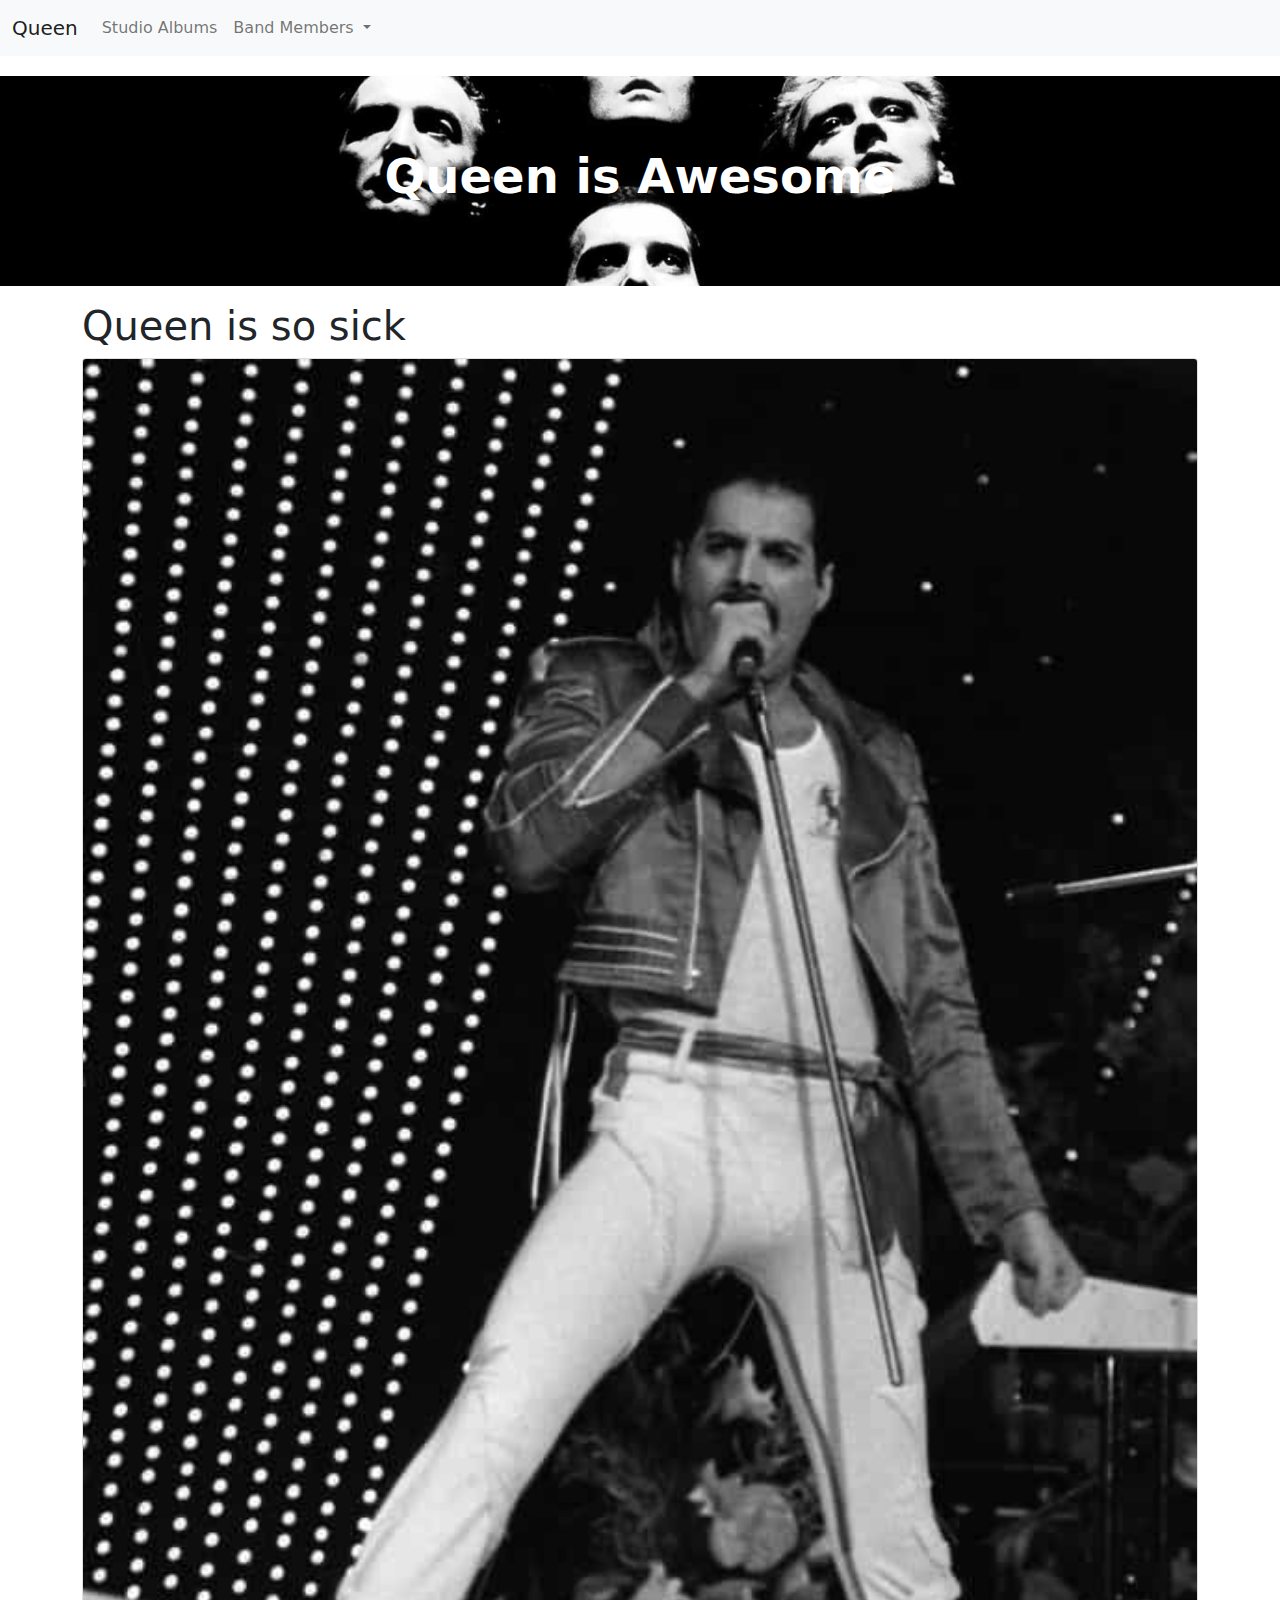
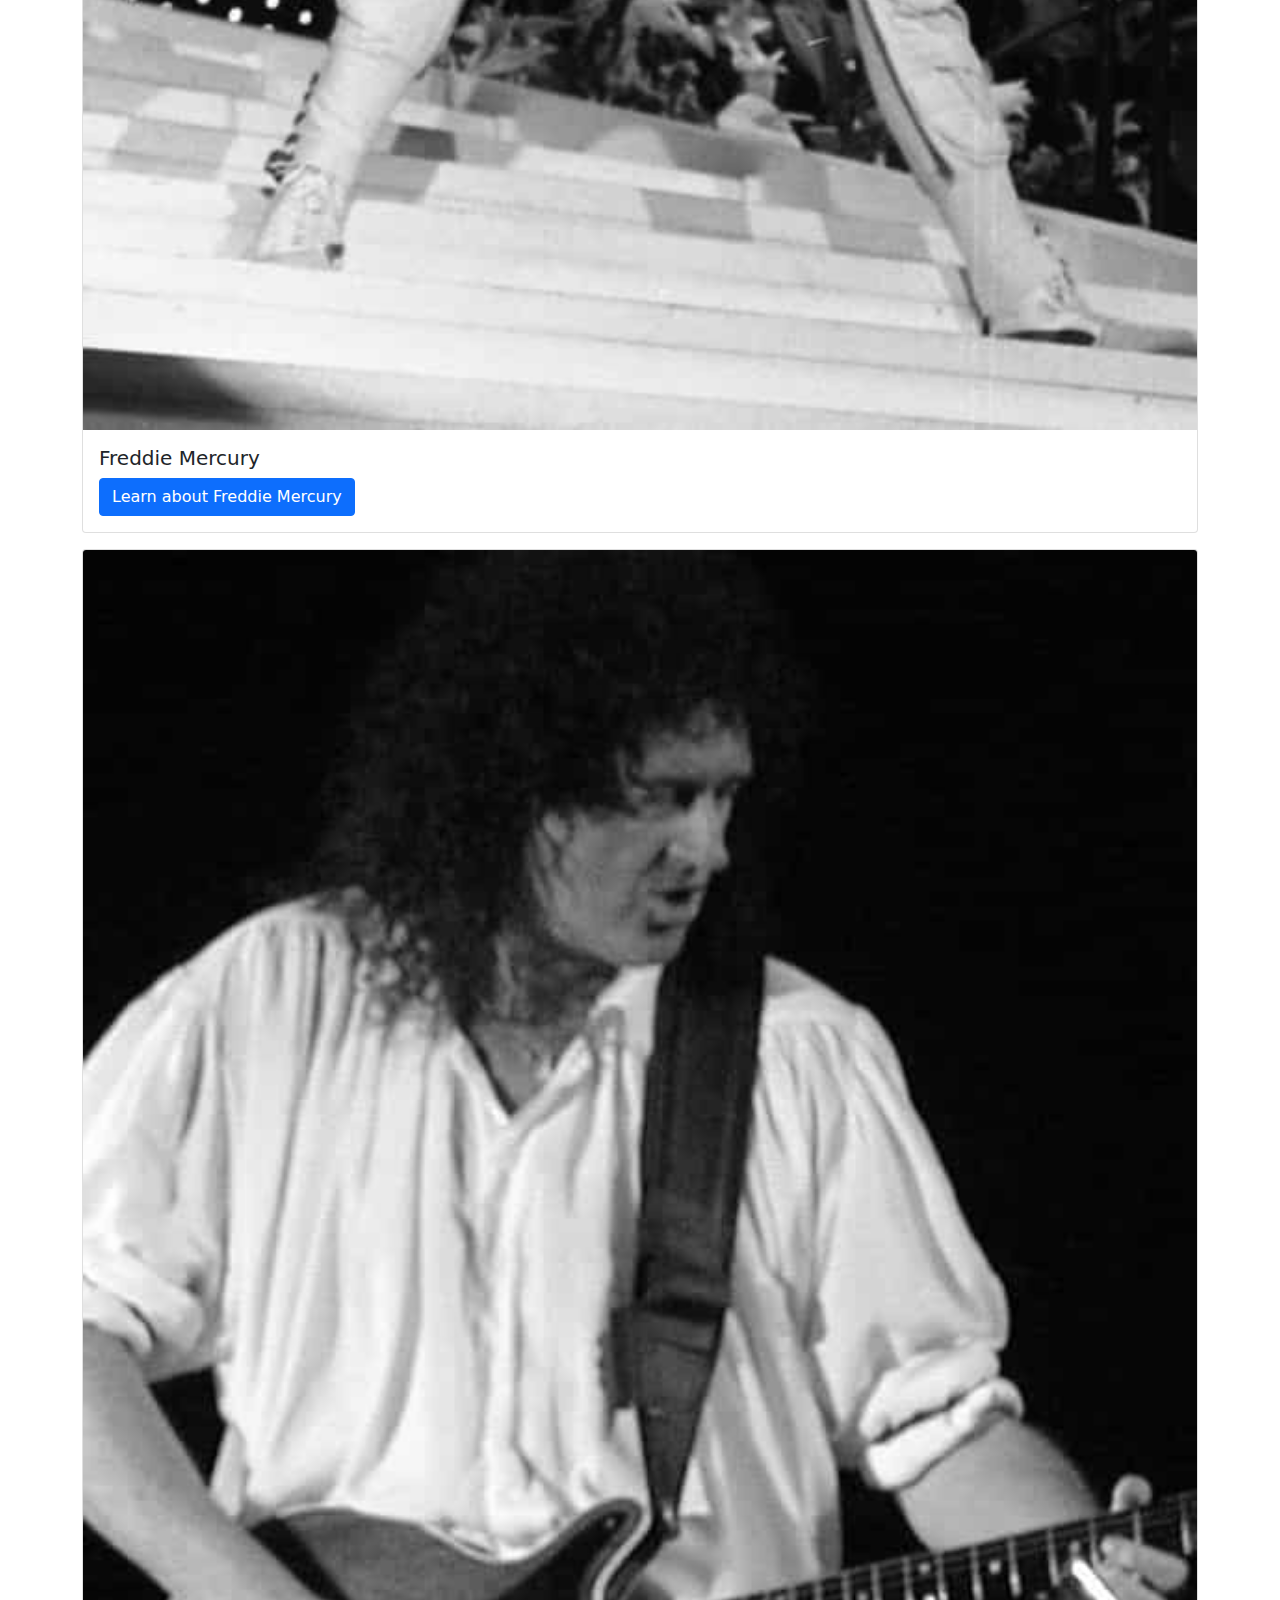
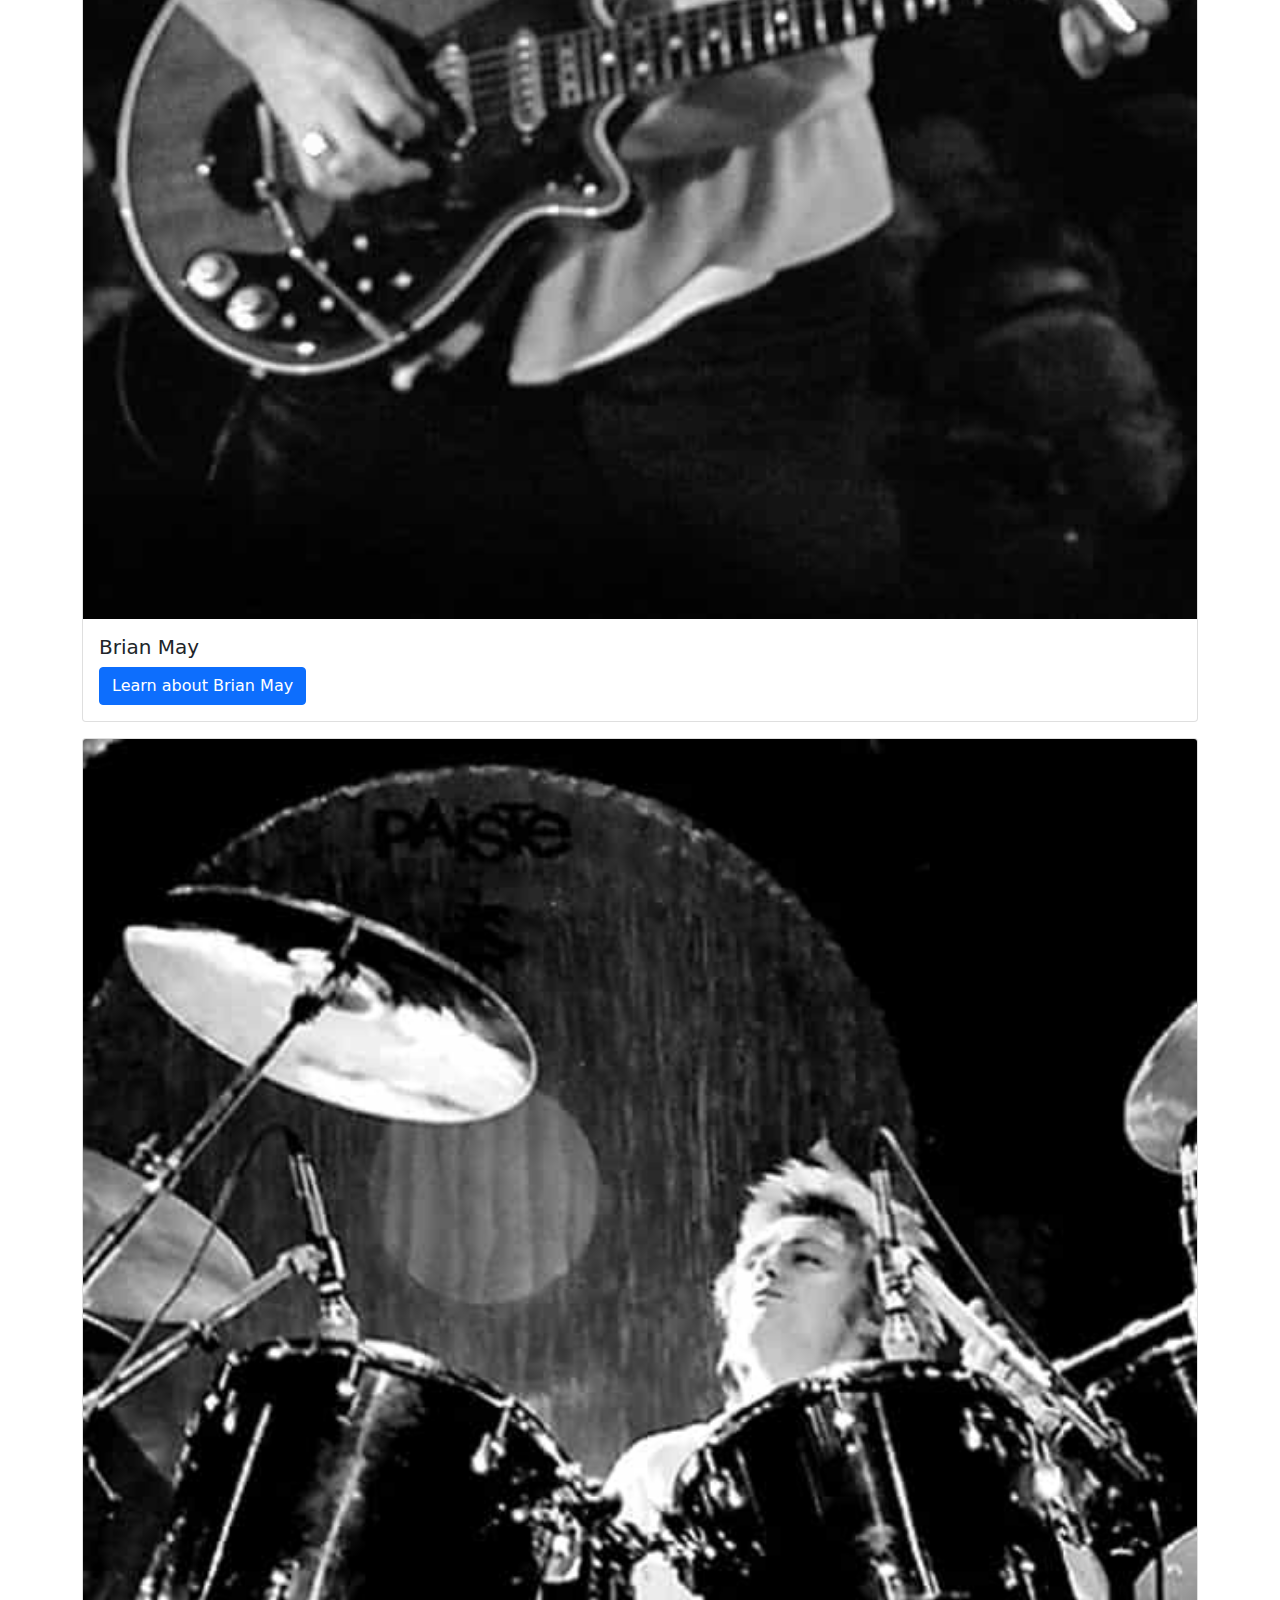
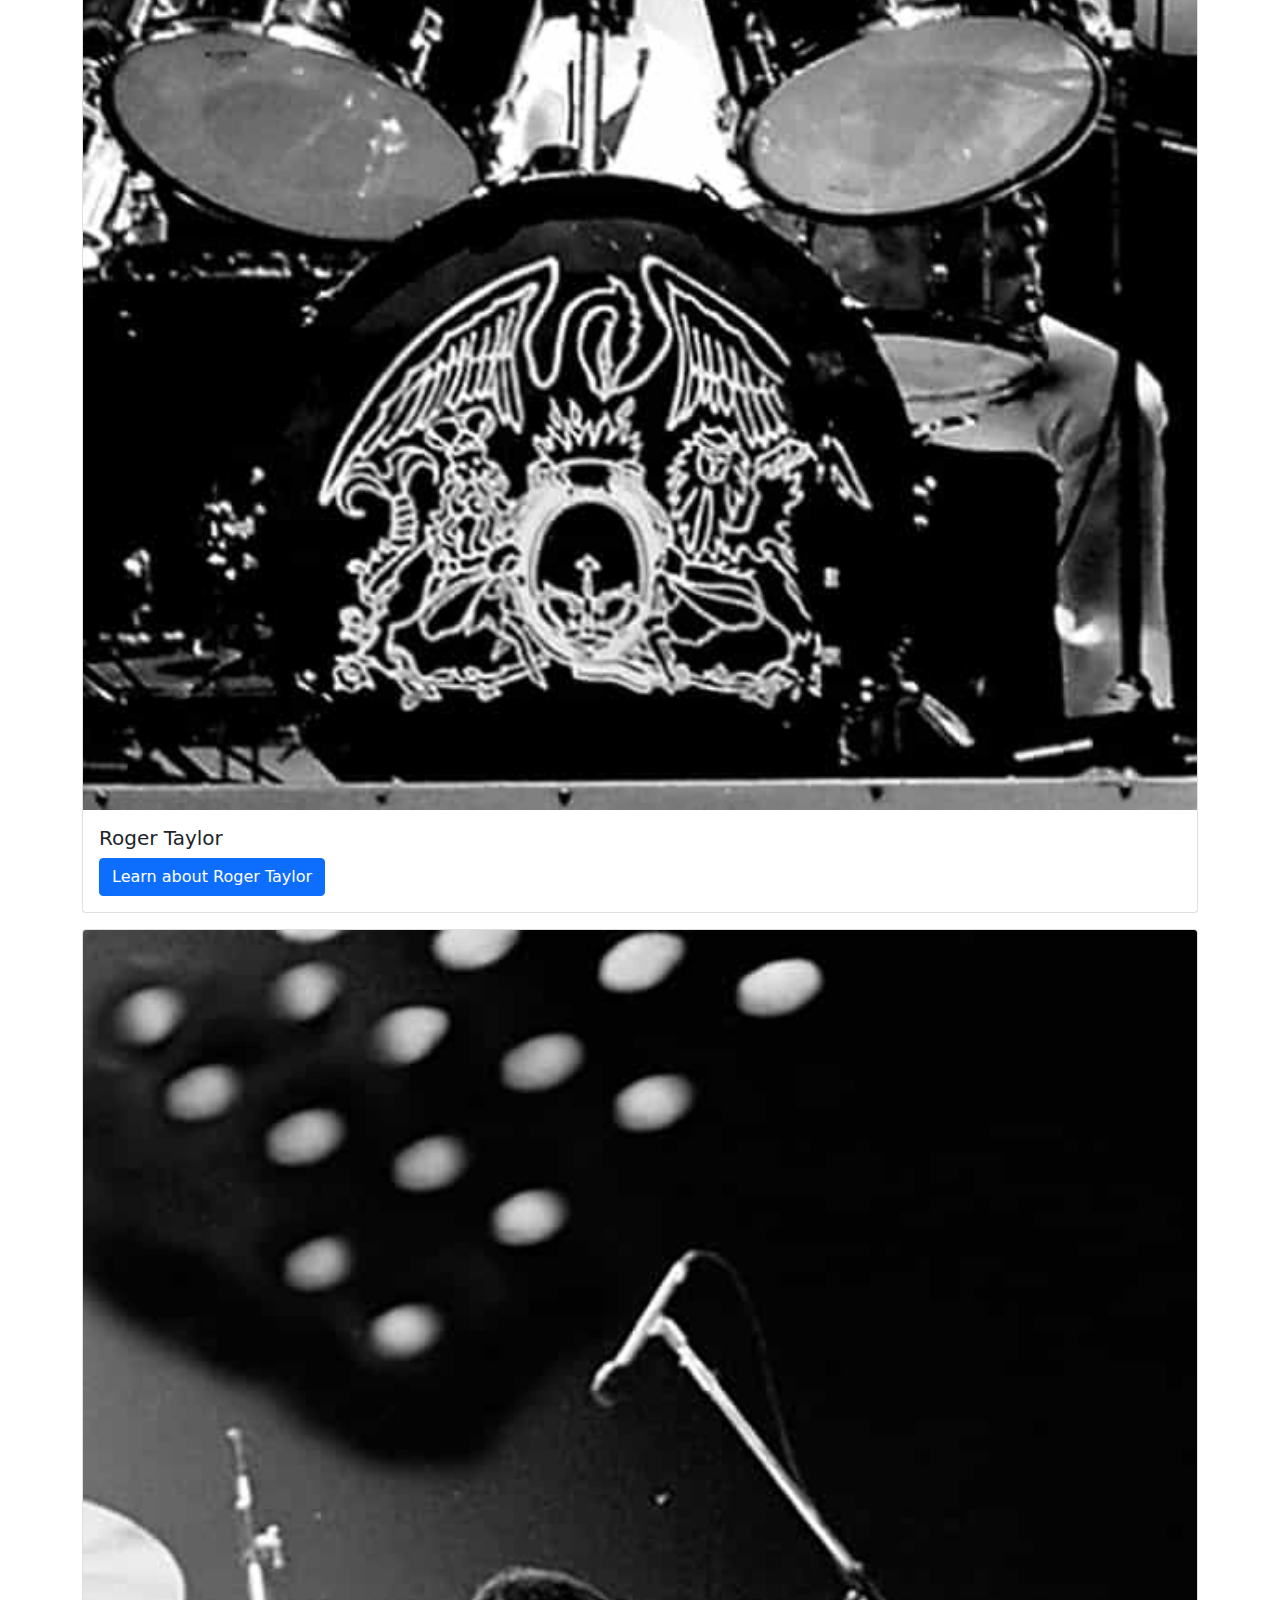
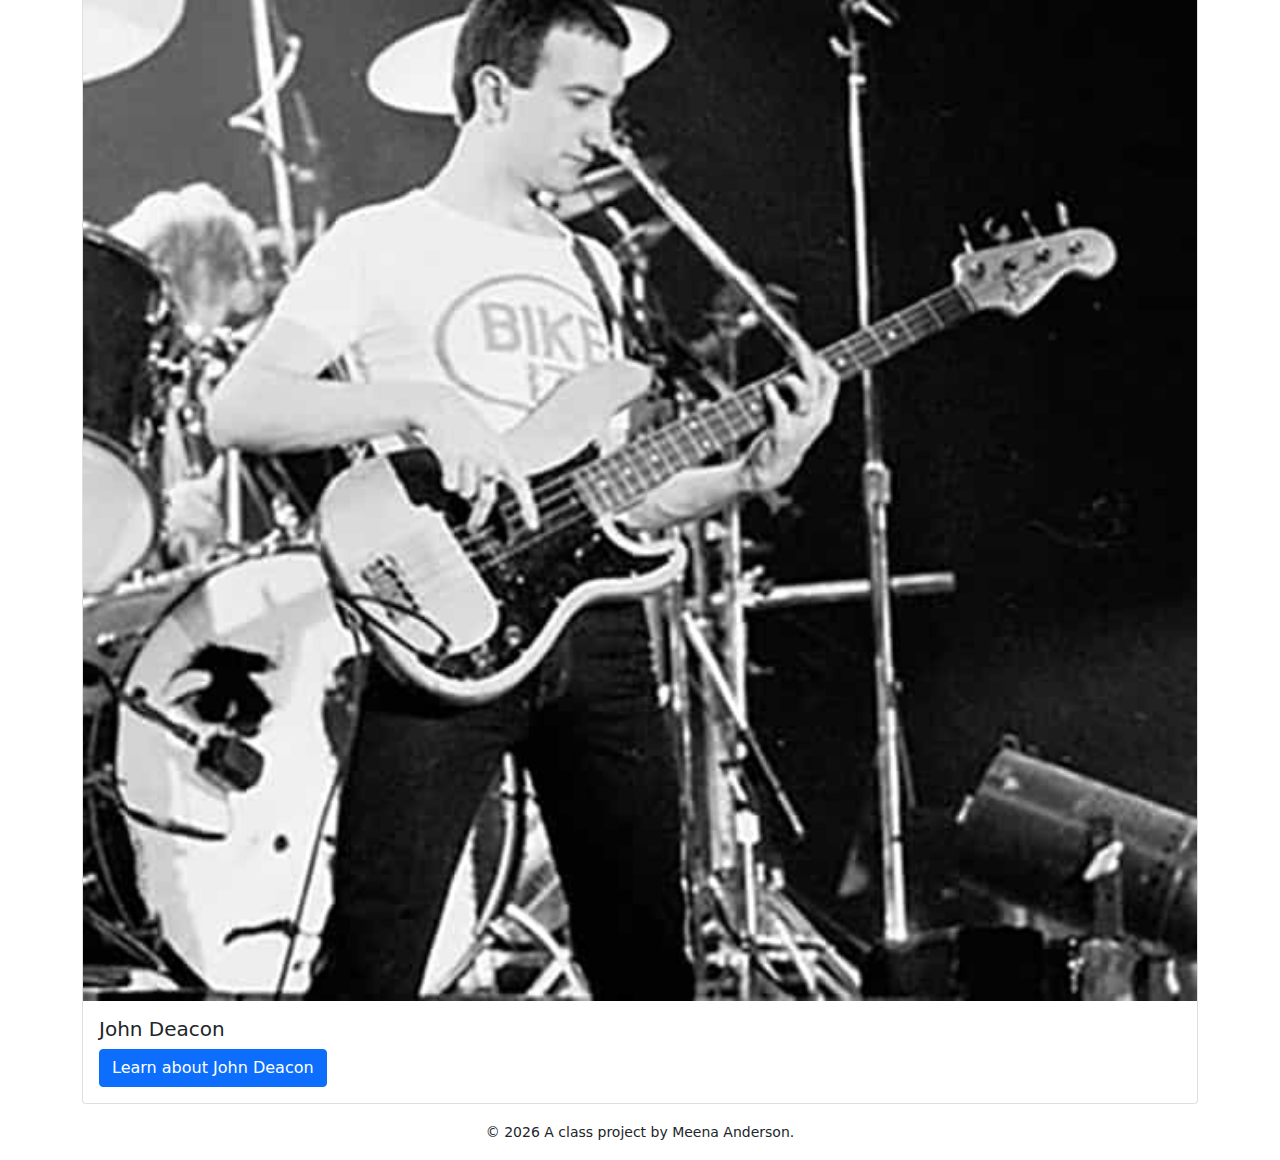
<file: docs/index.html>
<!doctype html>
<html lang="en">
  <!-- A Intro to Coding for Journalists class project -->
  <head>
    <title>Home</title>
    <meta name="description" content="Default description">
    <meta charset="utf-8">
    <meta http-equiv="X-UA-Compatible" content="IE=edge"/>
    <meta name="viewport" content="width=device-width, initial-scale=1, maximum-scale=1">
    <link rel="stylesheet" href="css/main.css">
  </head>
  <body>
    <nav class="navbar navbar-expand-lg navbar-light bg-light">
  <div class="container-fluid">
    <a class="navbar-brand" href="index.html">Queen</a>
    <button class="navbar-toggler" type="button" data-bs-toggle="collapse" data-bs-target="#navbarNavDropdown" aria-controls="navbarNavDropdown" aria-expanded="false" aria-label="Toggle navigation">
      <span class="navbar-toggler-icon"></span>
    </button>
    <div class="collapse navbar-collapse" id="navbarNavDropdown">
      <ul class="navbar-nav">
        <li class="nav-item">
          <a class="nav-link" aria-current="page" href="albums.html">Studio Albums</a>
        </li>
        <li class="nav-item dropdown">
          <a class="nav-link dropdown-toggle" href="#" id="navbarDropdownMenuLink" role="button" data-bs-toggle="dropdown" aria-expanded="false">
            Band Members
          </a>
          <ul class="dropdown-menu" aria-labelledby="navbarDropdownMenuLink">
            
            <li><a class="dropdown-item" href="queen-members/freddie-mercury.html">Freddie Mercury</a></li>
            
            <li><a class="dropdown-item" href="queen-members/brian-may.html">Brian May</a></li>
            
            <li><a class="dropdown-item" href="queen-members/roger-taylor.html">Roger Taylor</a></li>
            
            <li><a class="dropdown-item" href="queen-members/john-deacon.html">John Deacon</a></li>
            
          </ul>
        </li>
      </ul>
    </div>
  </div>
</nav>

    <div id="jumbo" class="p-4 mb-3 bg-light">
  <div class="container-fluid py-5 text-center">
    <h1 class="display-5 fw-bold">Queen is Awesome</h1>
  </div>
</div>

    
<div class="container">
  <div class="row">
    <div class="col">
      <h1>Queen is so sick</h1>
      
        <div class="card mb-3">
          <img src="img/members/freddie-mercury-bw.jpg" class="card-img-top img-fluid">
          <div class="card-body">
            <h5 class="card-title">Freddie Mercury</h5>
            <a href="queen-members/freddie-mercury.html" class="btn btn-primary">Learn about Freddie Mercury</a>
          </div>
        </div>
      
        <div class="card mb-3">
          <img src="img/members/brian-may-bw.jpg" class="card-img-top img-fluid">
          <div class="card-body">
            <h5 class="card-title">Brian May</h5>
            <a href="queen-members/brian-may.html" class="btn btn-primary">Learn about Brian May</a>
          </div>
        </div>
      
        <div class="card mb-3">
          <img src="img/members/roger-taylor-bw.jpg" class="card-img-top img-fluid">
          <div class="card-body">
            <h5 class="card-title">Roger Taylor</h5>
            <a href="queen-members/roger-taylor.html" class="btn btn-primary">Learn about Roger Taylor</a>
          </div>
        </div>
      
        <div class="card mb-3">
          <img src="img/members/john-deacon-bw.jpg" class="card-img-top img-fluid">
          <div class="card-body">
            <h5 class="card-title">John Deacon</h5>
            <a href="queen-members/john-deacon.html" class="btn btn-primary">Learn about John Deacon</a>
          </div>
        </div>
      
    </div>
  </div>
</div>


    <footer>
<p id="legal" class="center-block text-center">
  <small>&copy; <span class="copyright-year"></span>
  A class project by Meena Anderson.
</p>
</footer>


    <script src="js/jquery.js"></script>
    <script src="js/popper.js"></script>
    <script src="js/bootstrap.js"></script>
    <script src="js/scripts.js"></script>
  </body>
</html>
</file>
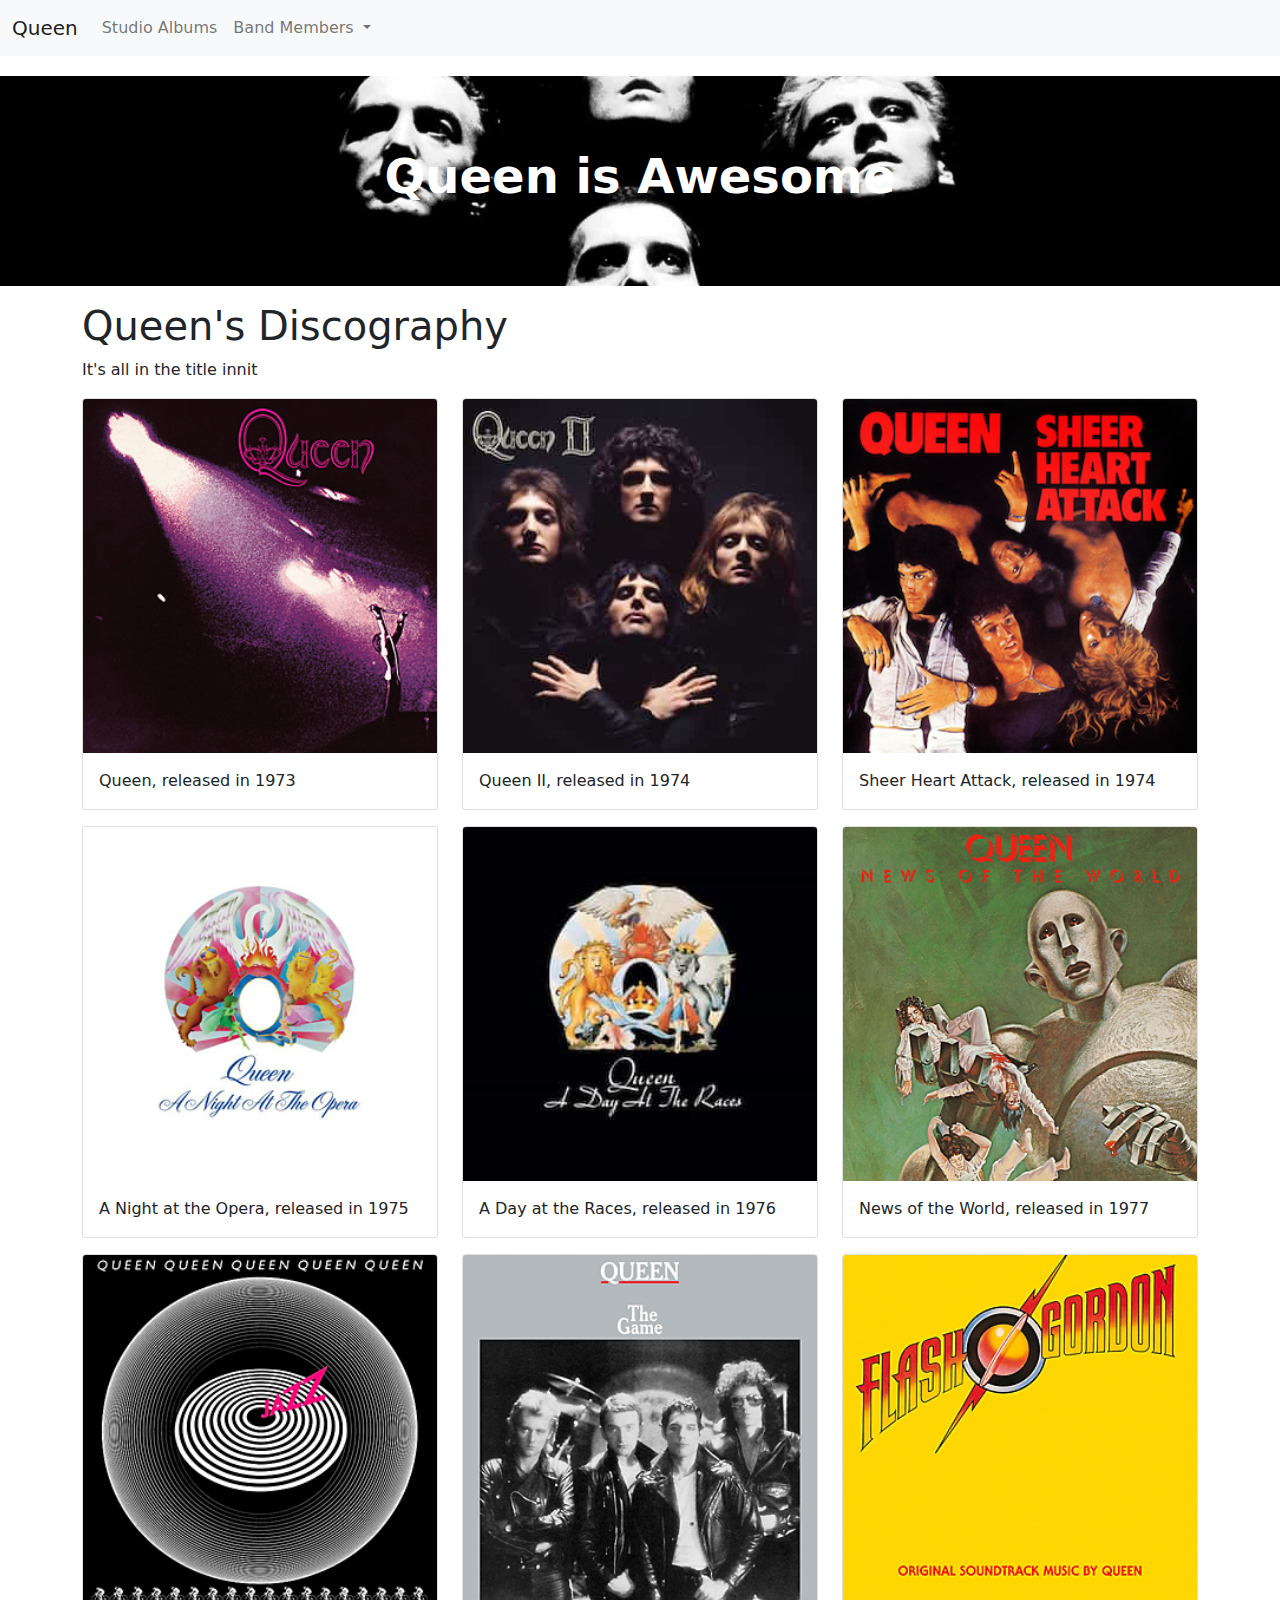
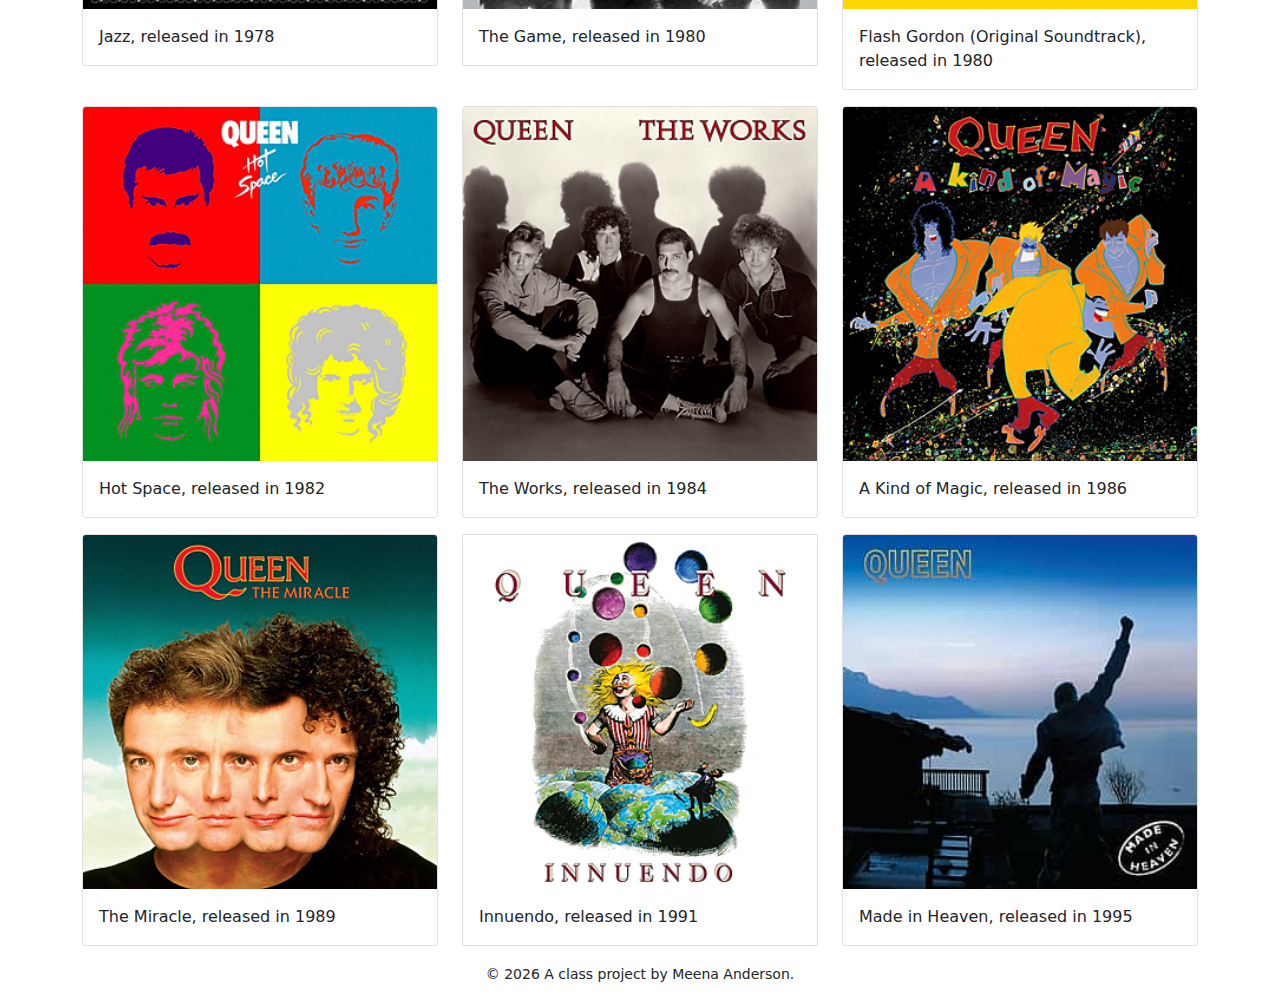
<file: docs/albums.html>
<!doctype html>
<html lang="en">
  <!-- A Intro to Coding for Journalists class project -->
  <head>
    <title>Queen: The Best Band Ever | </title>
    <meta name="description" content="Default description">
    <meta charset="utf-8">
    <meta http-equiv="X-UA-Compatible" content="IE=edge"/>
    <meta name="viewport" content="width=device-width, initial-scale=1, maximum-scale=1">
    <link rel="stylesheet" href="css/main.css">
  </head>
  <body>
    <nav class="navbar navbar-expand-lg navbar-light bg-light">
  <div class="container-fluid">
    <a class="navbar-brand" href="index.html">Queen</a>
    <button class="navbar-toggler" type="button" data-bs-toggle="collapse" data-bs-target="#navbarNavDropdown" aria-controls="navbarNavDropdown" aria-expanded="false" aria-label="Toggle navigation">
      <span class="navbar-toggler-icon"></span>
    </button>
    <div class="collapse navbar-collapse" id="navbarNavDropdown">
      <ul class="navbar-nav">
        <li class="nav-item">
          <a class="nav-link" aria-current="page" href="albums.html">Studio Albums</a>
        </li>
        <li class="nav-item dropdown">
          <a class="nav-link dropdown-toggle" href="#" id="navbarDropdownMenuLink" role="button" data-bs-toggle="dropdown" aria-expanded="false">
            Band Members
          </a>
          <ul class="dropdown-menu" aria-labelledby="navbarDropdownMenuLink">
            
            <li><a class="dropdown-item" href="queen-members/freddie-mercury.html">Freddie Mercury</a></li>
            
            <li><a class="dropdown-item" href="queen-members/brian-may.html">Brian May</a></li>
            
            <li><a class="dropdown-item" href="queen-members/roger-taylor.html">Roger Taylor</a></li>
            
            <li><a class="dropdown-item" href="queen-members/john-deacon.html">John Deacon</a></li>
            
          </ul>
        </li>
      </ul>
    </div>
  </div>
</nav>

    <div id="jumbo" class="p-4 mb-3 bg-light">
  <div class="container-fluid py-5 text-center">
    <h1 class="display-5 fw-bold">Queen is Awesome</h1>
  </div>
</div>

    
<article class="container">
  <h1>Queen's Discography</h1>
  <p>It's all in the title innit</p>
  <div class="row">
  
  <div class="col-sm-4 mb-3">
    <div class="card">
    <img src="img/discs/Queen_Queen.png" class="card-img-top" alt="...">
    <div class="card-body">
      <p class="card-text">Queen, released in 1973</p>
    </div>
    </div>
  </div>
  
  <div class="col-sm-4 mb-3">
    <div class="card">
    <img src="img/discs/Queen_Queen_II.jpg" class="card-img-top" alt="...">
    <div class="card-body">
      <p class="card-text">Queen II, released in 1974</p>
    </div>
    </div>
  </div>
  
  <div class="col-sm-4 mb-3">
    <div class="card">
    <img src="img/discs/Queen_Sheer_Heart_Attack.png" class="card-img-top" alt="...">
    <div class="card-body">
      <p class="card-text">Sheer Heart Attack, released in 1974</p>
    </div>
    </div>
  </div>
  
  <div class="col-sm-4 mb-3">
    <div class="card">
    <img src="img/discs/Queen_A_Night_At_The_Opera.png" class="card-img-top" alt="...">
    <div class="card-body">
      <p class="card-text">A Night at the Opera, released in 1975</p>
    </div>
    </div>
  </div>
  
  <div class="col-sm-4 mb-3">
    <div class="card">
    <img src="img/discs/Queen_A_Day_at_the_Races.jpg" class="card-img-top" alt="...">
    <div class="card-body">
      <p class="card-text">A Day at the Races, released in 1976</p>
    </div>
    </div>
  </div>
  
  <div class="col-sm-4 mb-3">
    <div class="card">
    <img src="img/discs/Queen_News_Of_The_World.png" class="card-img-top" alt="...">
    <div class="card-body">
      <p class="card-text">News of the World, released in 1977</p>
    </div>
    </div>
  </div>
  
  <div class="col-sm-4 mb-3">
    <div class="card">
    <img src="img/discs/Queen_Jazz.png" class="card-img-top" alt="...">
    <div class="card-body">
      <p class="card-text">Jazz, released in 1978</p>
    </div>
    </div>
  </div>
  
  <div class="col-sm-4 mb-3">
    <div class="card">
    <img src="img/discs/Queen_The_Game.png" class="card-img-top" alt="...">
    <div class="card-body">
      <p class="card-text">The Game, released in 1980</p>
    </div>
    </div>
  </div>
  
  <div class="col-sm-4 mb-3">
    <div class="card">
    <img src="img/discs/Queen_Flash_Gordon.png" class="card-img-top" alt="...">
    <div class="card-body">
      <p class="card-text">Flash Gordon (Original Soundtrack), released in 1980</p>
    </div>
    </div>
  </div>
  
  <div class="col-sm-4 mb-3">
    <div class="card">
    <img src="img/discs/Queen_Hot_Space.png" class="card-img-top" alt="...">
    <div class="card-body">
      <p class="card-text">Hot Space, released in 1982</p>
    </div>
    </div>
  </div>
  
  <div class="col-sm-4 mb-3">
    <div class="card">
    <img src="img/discs/Queen_The_Works.png" class="card-img-top" alt="...">
    <div class="card-body">
      <p class="card-text">The Works, released in 1984</p>
    </div>
    </div>
  </div>
  
  <div class="col-sm-4 mb-3">
    <div class="card">
    <img src="img/discs/Queen_A_Kind_Of_Magic.png" class="card-img-top" alt="...">
    <div class="card-body">
      <p class="card-text">A Kind of Magic, released in 1986</p>
    </div>
    </div>
  </div>
  
  <div class="col-sm-4 mb-3">
    <div class="card">
    <img src="img/discs/Queen_The_Miracle.png" class="card-img-top" alt="...">
    <div class="card-body">
      <p class="card-text">The Miracle, released in 1989</p>
    </div>
    </div>
  </div>
  
  <div class="col-sm-4 mb-3">
    <div class="card">
    <img src="img/discs/Queen_Innuendo.png" class="card-img-top" alt="...">
    <div class="card-body">
      <p class="card-text">Innuendo, released in 1991</p>
    </div>
    </div>
  </div>
  
  <div class="col-sm-4 mb-3">
    <div class="card">
    <img src="img/discs/Queen_Made_in_Heaven.jpg" class="card-img-top" alt="...">
    <div class="card-body">
      <p class="card-text">Made in Heaven, released in 1995</p>
    </div>
    </div>
  </div>
  
  </div>
</article>


    <footer>
<p id="legal" class="center-block text-center">
  <small>&copy; <span class="copyright-year"></span>
  A class project by Meena Anderson.
</p>
</footer>


    <script src="js/jquery.js"></script>
    <script src="js/popper.js"></script>
    <script src="js/bootstrap.js"></script>
    <script src="js/scripts.js"></script>
  </body>
</html>
</file>
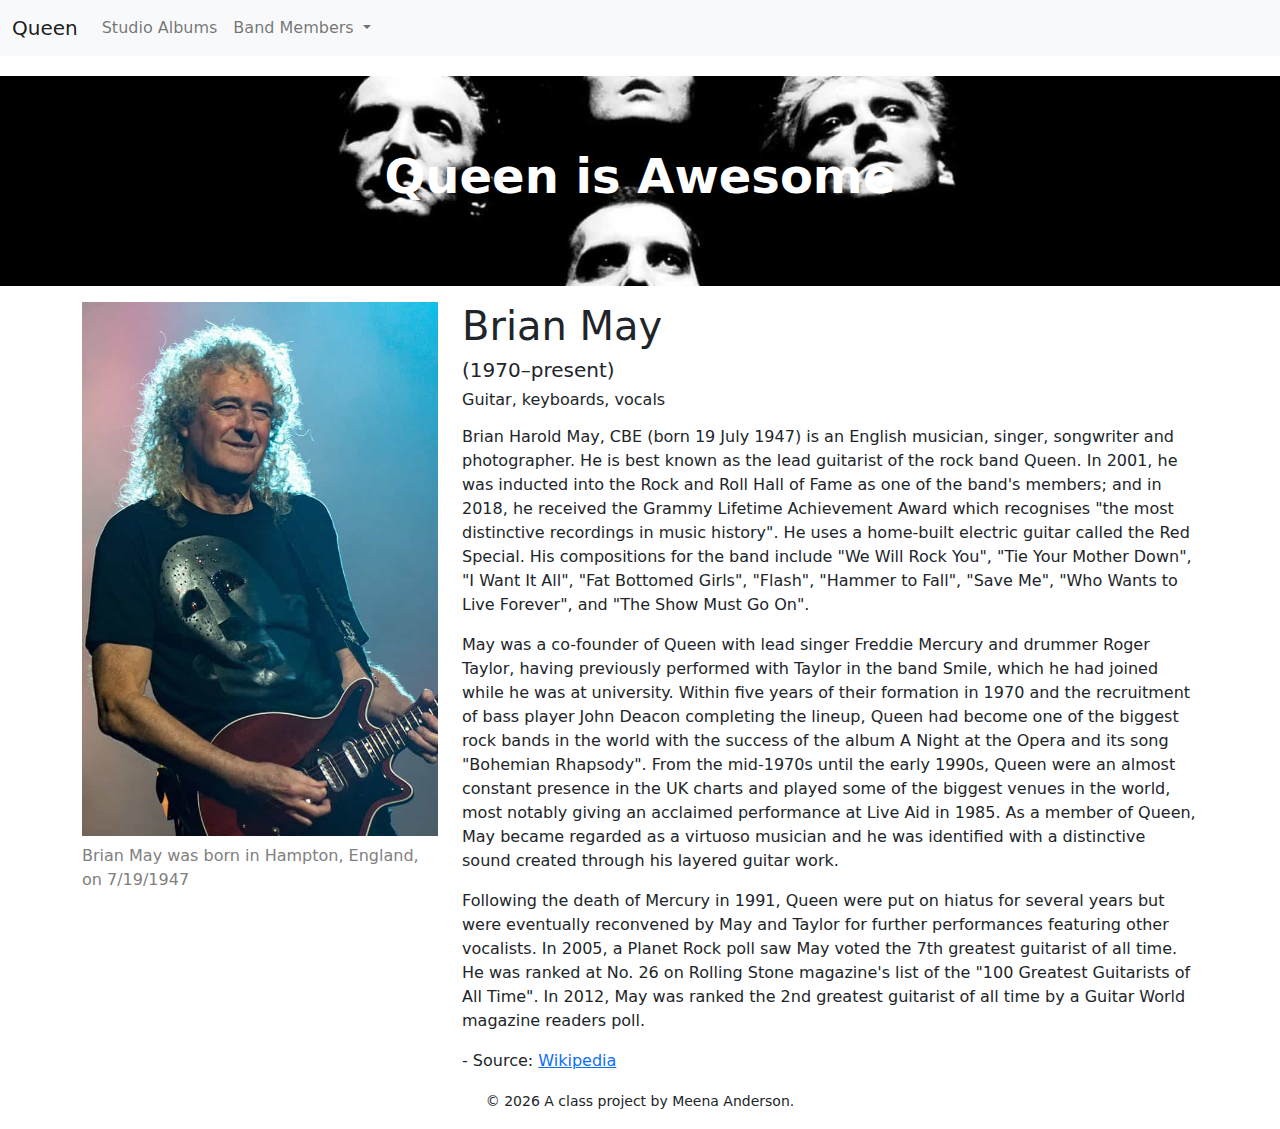
<file: docs/queen-members/brian-may.html>
<!doctype html>
<html lang="en">
  <!-- A Intro to Coding for Journalists class project -->
  <head>
    <title>Brian May</title>
    <meta name="description" content=" Brian May ">
    <meta charset="utf-8">
    <meta http-equiv="X-UA-Compatible" content="IE=edge"/>
    <meta name="viewport" content="width=device-width, initial-scale=1, maximum-scale=1">
    <link rel="stylesheet" href="../css/main.css">
  </head>
  <body>
    <nav class="navbar navbar-expand-lg navbar-light bg-light">
  <div class="container-fluid">
    <a class="navbar-brand" href="../index.html">Queen</a>
    <button class="navbar-toggler" type="button" data-bs-toggle="collapse" data-bs-target="#navbarNavDropdown" aria-controls="navbarNavDropdown" aria-expanded="false" aria-label="Toggle navigation">
      <span class="navbar-toggler-icon"></span>
    </button>
    <div class="collapse navbar-collapse" id="navbarNavDropdown">
      <ul class="navbar-nav">
        <li class="nav-item">
          <a class="nav-link" aria-current="page" href="../albums.html">Studio Albums</a>
        </li>
        <li class="nav-item dropdown">
          <a class="nav-link dropdown-toggle" href="#" id="navbarDropdownMenuLink" role="button" data-bs-toggle="dropdown" aria-expanded="false">
            Band Members
          </a>
          <ul class="dropdown-menu" aria-labelledby="navbarDropdownMenuLink">
            
            <li><a class="dropdown-item" href="queen-members/freddie-mercury.html">Freddie Mercury</a></li>
            
            <li><a class="dropdown-item" href="queen-members/brian-may.html">Brian May</a></li>
            
            <li><a class="dropdown-item" href="queen-members/roger-taylor.html">Roger Taylor</a></li>
            
            <li><a class="dropdown-item" href="queen-members/john-deacon.html">John Deacon</a></li>
            
          </ul>
        </li>
      </ul>
    </div>
  </div>
</nav>

    <div id="jumbo" class="p-4 mb-3 bg-light">
  <div class="container-fluid py-5 text-center">
    <h1 class="display-5 fw-bold">Queen is Awesome</h1>
  </div>
</div>

    
  <article class="container">
    <div class="row">
      <div class="col-sm-4">
          <img src="../img/members/brian-may-color.jpg" class="img-fluid mb-2">
          <p class="caption">Brian May was born in Hampton, England, on 7/19/1947</p>
      </div>
      <div class="col-sm-8">
          <h1>Brian May</h1>
          <h5>(1970–present)</h5>
          <h6>Guitar, keyboards, vocals</h6>
          <p><p>Brian Harold May, CBE (born 19 July 1947) is an English musician, singer, songwriter and photographer. He is best known as the lead guitarist of the rock band Queen. In 2001, he was inducted into the Rock and Roll Hall of Fame as one of the band's members; and in 2018, he received the Grammy Lifetime Achievement Award which recognises "the most distinctive recordings in music history". He uses a home-built electric guitar called the Red Special. His compositions for the band include "We Will Rock You", "Tie Your Mother Down", "I Want It All", "Fat Bottomed Girls", "Flash", "Hammer to Fall", "Save Me", "Who Wants to Live Forever", and "The Show Must Go On".</p>
<p>May was a co-founder of Queen with lead singer Freddie Mercury and drummer Roger Taylor, having previously performed with Taylor in the band Smile, which he had joined while he was at university. Within five years of their formation in 1970 and the recruitment of bass player John Deacon completing the lineup, Queen had become one of the biggest rock bands in the world with the success of the album A Night at the Opera and its song "Bohemian Rhapsody". From the mid-1970s until the early 1990s, Queen were an almost constant presence in the UK charts and played some of the biggest venues in the world, most notably giving an acclaimed performance at Live Aid in 1985. As a member of Queen, May became regarded as a virtuoso musician and he was identified with a distinctive sound created through his layered guitar work.</p>
<p>Following the death of Mercury in 1991, Queen were put on hiatus for several years but were eventually reconvened by May and Taylor for further performances featuring other vocalists. In 2005, a Planet Rock poll saw May voted the 7th greatest guitarist of all time. He was ranked at No. 26 on Rolling Stone magazine's list of the "100 Greatest Guitarists of All Time". In 2012, May was ranked the 2nd greatest guitarist of all time by a Guitar World magazine readers poll.</p>
<p>- Source: <a href="https://en.wikipedia.org/wiki/Brian_May">Wikipedia</a></p></p>
      </div>
    </div>
  </article>


    <footer>
<p id="legal" class="center-block text-center">
  <small>&copy; <span class="copyright-year"></span>
  A class project by Meena Anderson.
</p>
</footer>


    <script src="../js/jquery.js"></script>
    <script src="../js/popper.js"></script>
    <script src="../js/bootstrap.js"></script>
    <script src="../js/scripts.js"></script>
  </body>
</html>
</file>
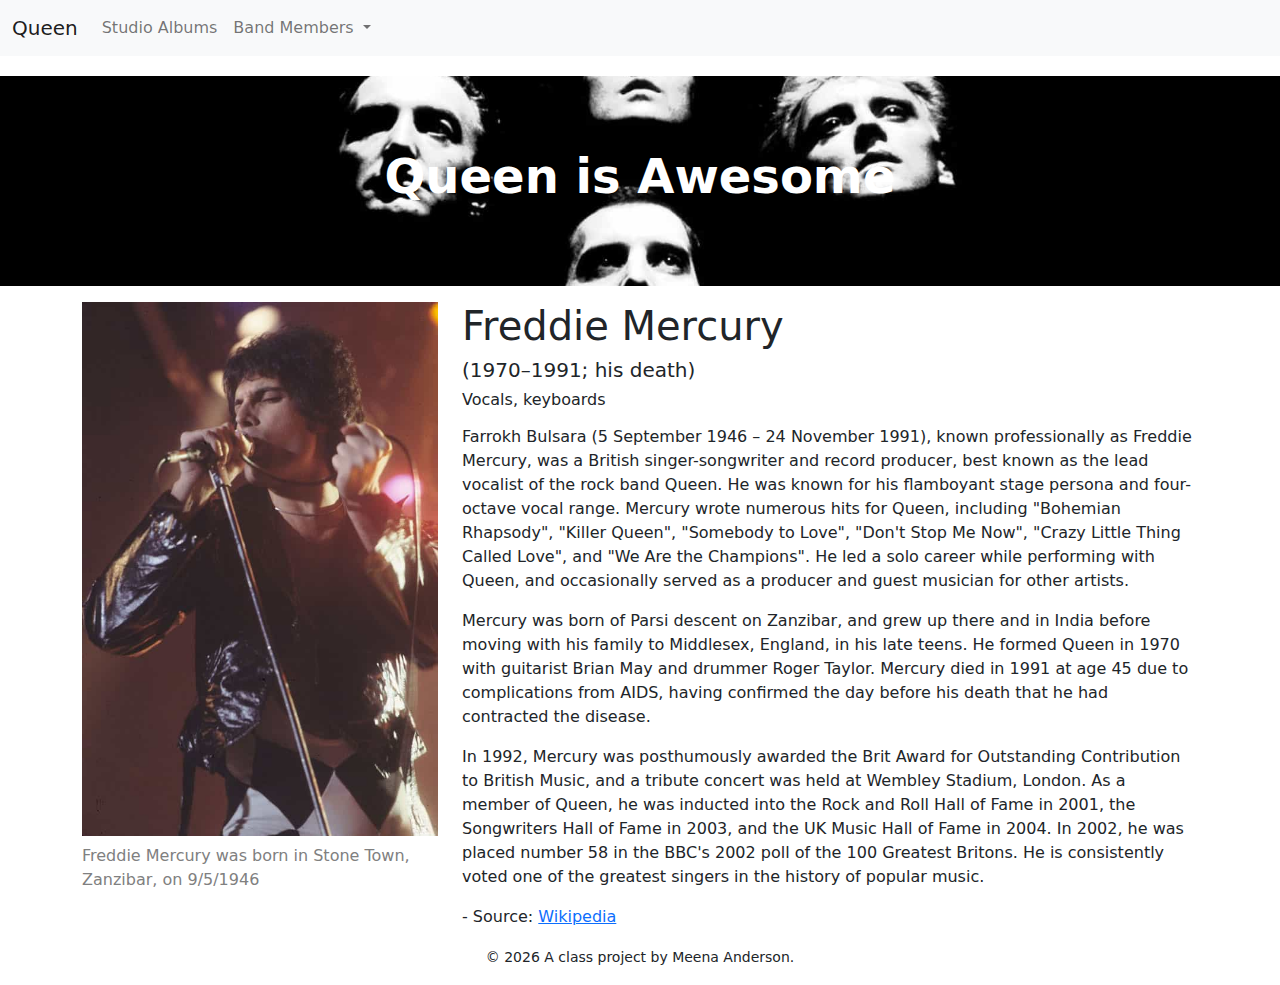
<file: docs/queen-members/freddie-mercury.html>
<!doctype html>
<html lang="en">
  <!-- A Intro to Coding for Journalists class project -->
  <head>
    <title>Freddie Mercury</title>
    <meta name="description" content=" Freddie Mercury ">
    <meta charset="utf-8">
    <meta http-equiv="X-UA-Compatible" content="IE=edge"/>
    <meta name="viewport" content="width=device-width, initial-scale=1, maximum-scale=1">
    <link rel="stylesheet" href="../css/main.css">
  </head>
  <body>
    <nav class="navbar navbar-expand-lg navbar-light bg-light">
  <div class="container-fluid">
    <a class="navbar-brand" href="../index.html">Queen</a>
    <button class="navbar-toggler" type="button" data-bs-toggle="collapse" data-bs-target="#navbarNavDropdown" aria-controls="navbarNavDropdown" aria-expanded="false" aria-label="Toggle navigation">
      <span class="navbar-toggler-icon"></span>
    </button>
    <div class="collapse navbar-collapse" id="navbarNavDropdown">
      <ul class="navbar-nav">
        <li class="nav-item">
          <a class="nav-link" aria-current="page" href="../albums.html">Studio Albums</a>
        </li>
        <li class="nav-item dropdown">
          <a class="nav-link dropdown-toggle" href="#" id="navbarDropdownMenuLink" role="button" data-bs-toggle="dropdown" aria-expanded="false">
            Band Members
          </a>
          <ul class="dropdown-menu" aria-labelledby="navbarDropdownMenuLink">
            
            <li><a class="dropdown-item" href="queen-members/freddie-mercury.html">Freddie Mercury</a></li>
            
            <li><a class="dropdown-item" href="queen-members/brian-may.html">Brian May</a></li>
            
            <li><a class="dropdown-item" href="queen-members/roger-taylor.html">Roger Taylor</a></li>
            
            <li><a class="dropdown-item" href="queen-members/john-deacon.html">John Deacon</a></li>
            
          </ul>
        </li>
      </ul>
    </div>
  </div>
</nav>

    <div id="jumbo" class="p-4 mb-3 bg-light">
  <div class="container-fluid py-5 text-center">
    <h1 class="display-5 fw-bold">Queen is Awesome</h1>
  </div>
</div>

    
  <article class="container">
    <div class="row">
      <div class="col-sm-4">
          <img src="../img/members/freddie-mercury-color.jpg" class="img-fluid mb-2">
          <p class="caption">Freddie Mercury was born in Stone Town, Zanzibar, on 9/5/1946</p>
      </div>
      <div class="col-sm-8">
          <h1>Freddie Mercury</h1>
          <h5>(1970–1991; his death)</h5>
          <h6>Vocals, keyboards</h6>
          <p><p>Farrokh Bulsara (5 September 1946 – 24 November 1991), known professionally as Freddie Mercury, was a British singer-songwriter and record producer, best known as the lead vocalist of the rock band Queen. He was known for his flamboyant stage persona and four-octave vocal range. Mercury wrote numerous hits for Queen, including "Bohemian Rhapsody", "Killer Queen", "Somebody to Love", "Don't Stop Me Now", "Crazy Little Thing Called Love", and "We Are the Champions". He led a solo career while performing with Queen, and occasionally served as a producer and guest musician for other artists.</p>
<p>Mercury was born of Parsi descent on Zanzibar, and grew up there and in India before moving with his family to Middlesex, England, in his late teens. He formed Queen in 1970 with guitarist Brian May and drummer Roger Taylor. Mercury died in 1991 at age 45 due to complications from AIDS, having confirmed the day before his death that he had contracted the disease.</p>
<p>In 1992, Mercury was posthumously awarded the Brit Award for Outstanding Contribution to British Music, and a tribute concert was held at Wembley Stadium, London. As a member of Queen, he was inducted into the Rock and Roll Hall of Fame in 2001, the Songwriters Hall of Fame in 2003, and the UK Music Hall of Fame in 2004. In 2002, he was placed number 58 in the BBC's 2002 poll of the 100 Greatest Britons. He is consistently voted one of the greatest singers in the history of popular music.</p>
<p>- Source: <a href="https://en.wikipedia.org/wiki/Freddie_Mercury">Wikipedia</a></p></p>
      </div>
    </div>
  </article>


    <footer>
<p id="legal" class="center-block text-center">
  <small>&copy; <span class="copyright-year"></span>
  A class project by Meena Anderson.
</p>
</footer>


    <script src="../js/jquery.js"></script>
    <script src="../js/popper.js"></script>
    <script src="../js/bootstrap.js"></script>
    <script src="../js/scripts.js"></script>
  </body>
</html>
</file>
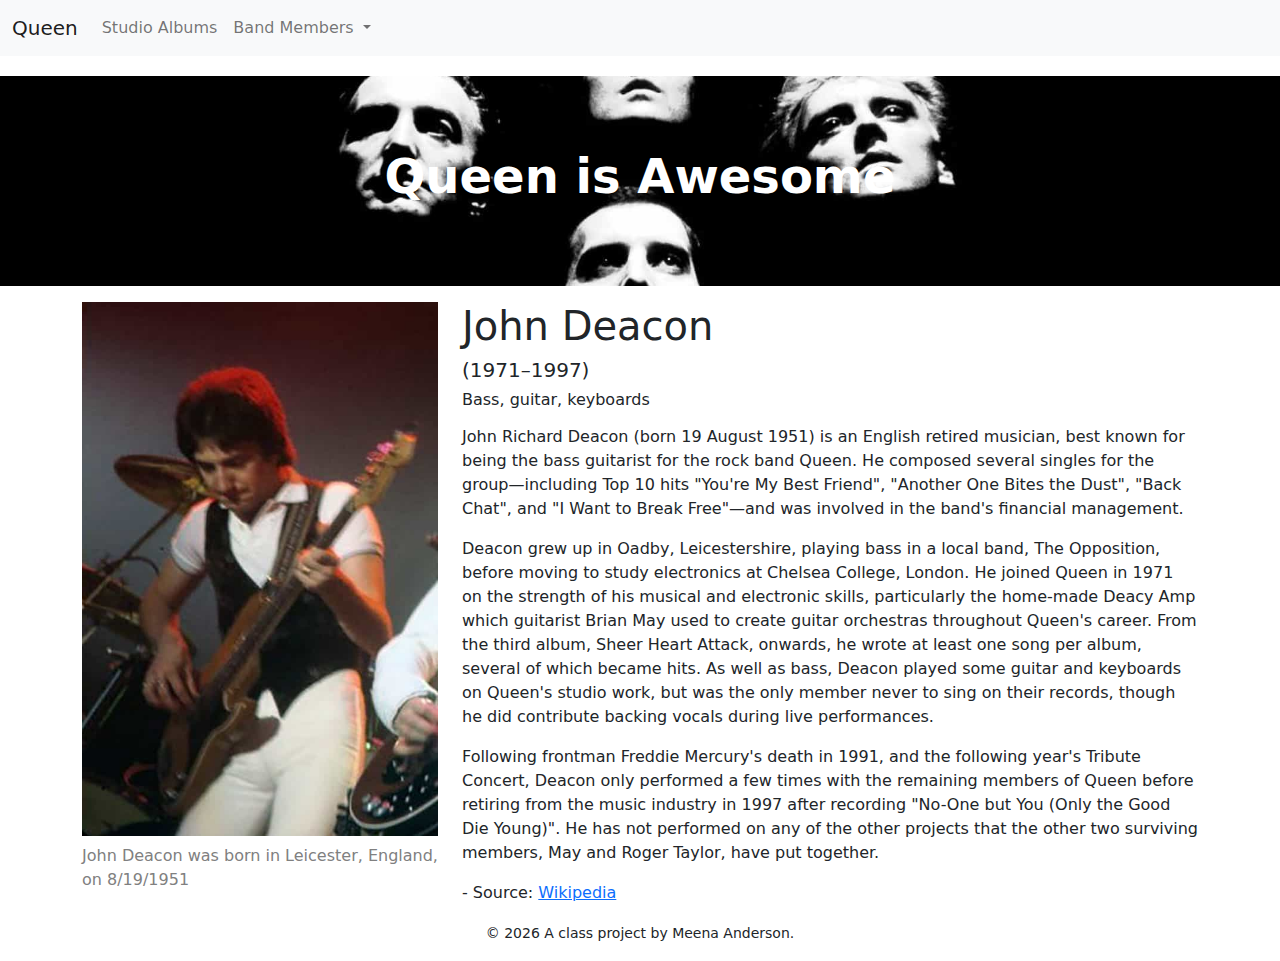
<file: docs/queen-members/john-deacon.html>
<!doctype html>
<html lang="en">
  <!-- A Intro to Coding for Journalists class project -->
  <head>
    <title>John Deacon</title>
    <meta name="description" content=" John Deacon ">
    <meta charset="utf-8">
    <meta http-equiv="X-UA-Compatible" content="IE=edge"/>
    <meta name="viewport" content="width=device-width, initial-scale=1, maximum-scale=1">
    <link rel="stylesheet" href="../css/main.css">
  </head>
  <body>
    <nav class="navbar navbar-expand-lg navbar-light bg-light">
  <div class="container-fluid">
    <a class="navbar-brand" href="../index.html">Queen</a>
    <button class="navbar-toggler" type="button" data-bs-toggle="collapse" data-bs-target="#navbarNavDropdown" aria-controls="navbarNavDropdown" aria-expanded="false" aria-label="Toggle navigation">
      <span class="navbar-toggler-icon"></span>
    </button>
    <div class="collapse navbar-collapse" id="navbarNavDropdown">
      <ul class="navbar-nav">
        <li class="nav-item">
          <a class="nav-link" aria-current="page" href="../albums.html">Studio Albums</a>
        </li>
        <li class="nav-item dropdown">
          <a class="nav-link dropdown-toggle" href="#" id="navbarDropdownMenuLink" role="button" data-bs-toggle="dropdown" aria-expanded="false">
            Band Members
          </a>
          <ul class="dropdown-menu" aria-labelledby="navbarDropdownMenuLink">
            
            <li><a class="dropdown-item" href="queen-members/freddie-mercury.html">Freddie Mercury</a></li>
            
            <li><a class="dropdown-item" href="queen-members/brian-may.html">Brian May</a></li>
            
            <li><a class="dropdown-item" href="queen-members/roger-taylor.html">Roger Taylor</a></li>
            
            <li><a class="dropdown-item" href="queen-members/john-deacon.html">John Deacon</a></li>
            
          </ul>
        </li>
      </ul>
    </div>
  </div>
</nav>

    <div id="jumbo" class="p-4 mb-3 bg-light">
  <div class="container-fluid py-5 text-center">
    <h1 class="display-5 fw-bold">Queen is Awesome</h1>
  </div>
</div>

    
  <article class="container">
    <div class="row">
      <div class="col-sm-4">
          <img src="../img/members/john-deacon-color.jpg" class="img-fluid mb-2">
          <p class="caption">John Deacon was born in Leicester, England, on 8/19/1951</p>
      </div>
      <div class="col-sm-8">
          <h1>John Deacon</h1>
          <h5>(1971–1997)</h5>
          <h6>Bass, guitar, keyboards</h6>
          <p><p>John Richard Deacon (born 19 August 1951) is an English retired musician, best known for being the bass guitarist for the rock band Queen. He composed several singles for the group—including Top 10 hits "You're My Best Friend", "Another One Bites the Dust", "Back Chat", and "I Want to Break Free"—and was involved in the band's financial management.</p>
<p>Deacon grew up in Oadby, Leicestershire, playing bass in a local band, The Opposition, before moving to study electronics at Chelsea College, London. He joined Queen in 1971 on the strength of his musical and electronic skills, particularly the home-made Deacy Amp which guitarist Brian May used to create guitar orchestras throughout Queen's career. From the third album, Sheer Heart Attack, onwards, he wrote at least one song per album, several of which became hits. As well as bass, Deacon played some guitar and keyboards on Queen's studio work, but was the only member never to sing on their records, though he did contribute backing vocals during live performances.</p>
<p>Following frontman Freddie Mercury's death in 1991, and the following year's Tribute Concert, Deacon only performed a few times with the remaining members of Queen before retiring from the music industry in 1997 after recording "No-One but You (Only the Good Die Young)". He has not performed on any of the other projects that the other two surviving members, May and Roger Taylor, have put together.</p>
<p>- Source: <a href="https://en.wikipedia.org/wiki/John_Deacon">Wikipedia</a></p></p>
      </div>
    </div>
  </article>


    <footer>
<p id="legal" class="center-block text-center">
  <small>&copy; <span class="copyright-year"></span>
  A class project by Meena Anderson.
</p>
</footer>


    <script src="../js/jquery.js"></script>
    <script src="../js/popper.js"></script>
    <script src="../js/bootstrap.js"></script>
    <script src="../js/scripts.js"></script>
  </body>
</html>
</file>
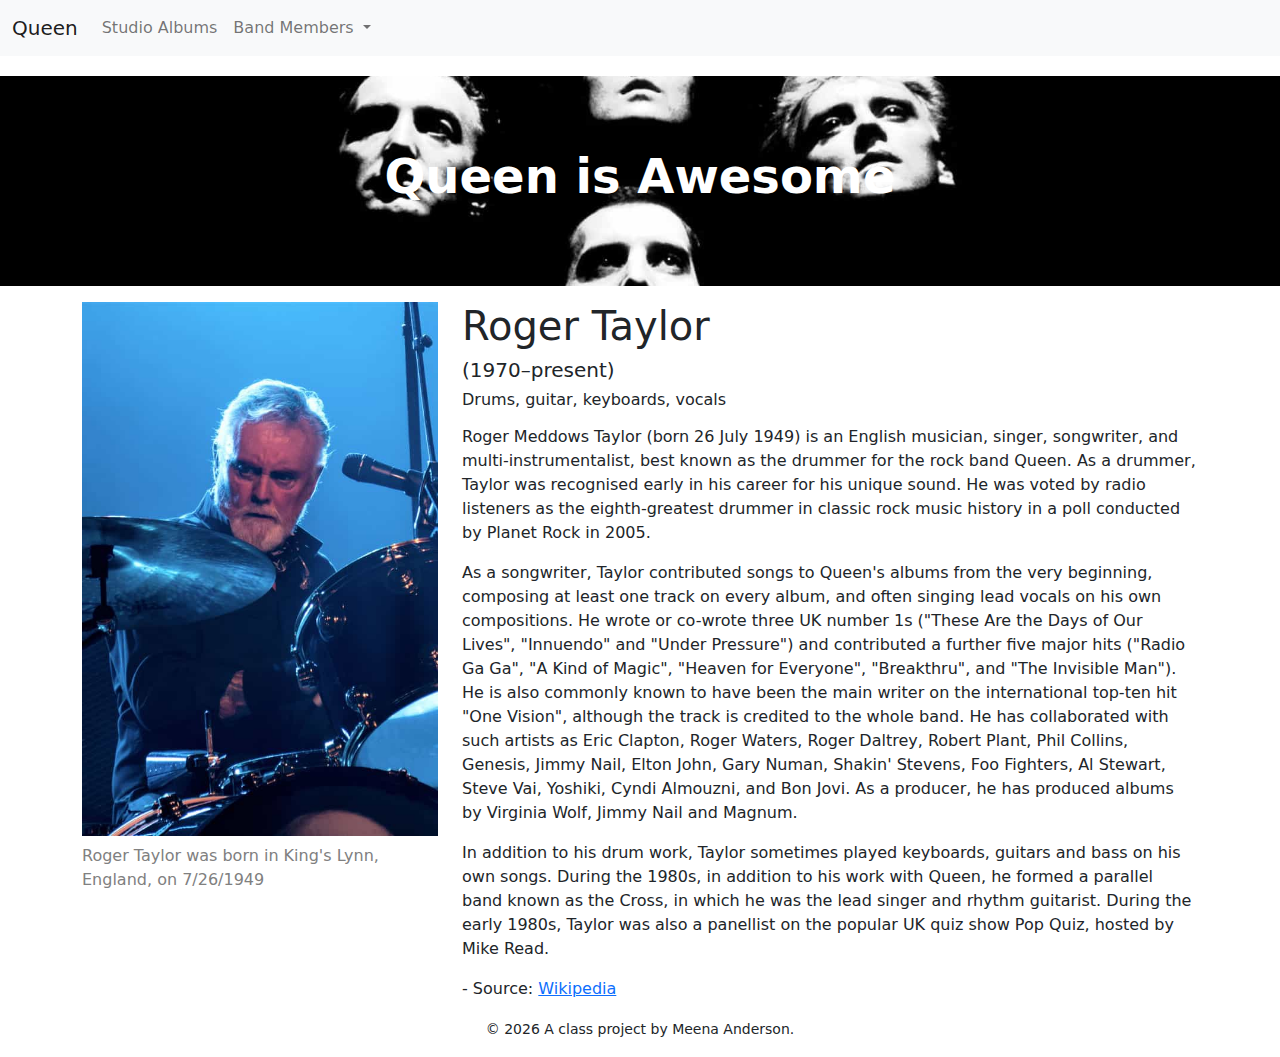
<file: docs/queen-members/roger-taylor.html>
<!doctype html>
<html lang="en">
  <!-- A Intro to Coding for Journalists class project -->
  <head>
    <title>Roger Taylor</title>
    <meta name="description" content=" Roger Taylor ">
    <meta charset="utf-8">
    <meta http-equiv="X-UA-Compatible" content="IE=edge"/>
    <meta name="viewport" content="width=device-width, initial-scale=1, maximum-scale=1">
    <link rel="stylesheet" href="../css/main.css">
  </head>
  <body>
    <nav class="navbar navbar-expand-lg navbar-light bg-light">
  <div class="container-fluid">
    <a class="navbar-brand" href="../index.html">Queen</a>
    <button class="navbar-toggler" type="button" data-bs-toggle="collapse" data-bs-target="#navbarNavDropdown" aria-controls="navbarNavDropdown" aria-expanded="false" aria-label="Toggle navigation">
      <span class="navbar-toggler-icon"></span>
    </button>
    <div class="collapse navbar-collapse" id="navbarNavDropdown">
      <ul class="navbar-nav">
        <li class="nav-item">
          <a class="nav-link" aria-current="page" href="../albums.html">Studio Albums</a>
        </li>
        <li class="nav-item dropdown">
          <a class="nav-link dropdown-toggle" href="#" id="navbarDropdownMenuLink" role="button" data-bs-toggle="dropdown" aria-expanded="false">
            Band Members
          </a>
          <ul class="dropdown-menu" aria-labelledby="navbarDropdownMenuLink">
            
            <li><a class="dropdown-item" href="queen-members/freddie-mercury.html">Freddie Mercury</a></li>
            
            <li><a class="dropdown-item" href="queen-members/brian-may.html">Brian May</a></li>
            
            <li><a class="dropdown-item" href="queen-members/roger-taylor.html">Roger Taylor</a></li>
            
            <li><a class="dropdown-item" href="queen-members/john-deacon.html">John Deacon</a></li>
            
          </ul>
        </li>
      </ul>
    </div>
  </div>
</nav>

    <div id="jumbo" class="p-4 mb-3 bg-light">
  <div class="container-fluid py-5 text-center">
    <h1 class="display-5 fw-bold">Queen is Awesome</h1>
  </div>
</div>

    
  <article class="container">
    <div class="row">
      <div class="col-sm-4">
          <img src="../img/members/roger-taylor-color.jpg" class="img-fluid mb-2">
          <p class="caption">Roger Taylor was born in King&#39;s Lynn, England, on 7/26/1949</p>
      </div>
      <div class="col-sm-8">
          <h1>Roger Taylor</h1>
          <h5>(1970–present)</h5>
          <h6>Drums, guitar, keyboards, vocals</h6>
          <p><p>Roger Meddows Taylor (born 26 July 1949) is an English musician, singer, songwriter, and multi-instrumentalist, best known as the drummer for the rock band Queen. As a drummer, Taylor was recognised early in his career for his unique sound. He was voted by radio listeners as the eighth-greatest drummer in classic rock music history in a poll conducted by Planet Rock in 2005.</p>
<p>As a songwriter, Taylor contributed songs to Queen's albums from the very beginning, composing at least one track on every album, and often singing lead vocals on his own compositions. He wrote or co-wrote three UK number 1s ("These Are the Days of Our Lives", "Innuendo" and "Under Pressure") and contributed a further five major hits ("Radio Ga Ga", "A Kind of Magic", "Heaven for Everyone", "Breakthru", and "The Invisible Man"). He is also commonly known to have been the main writer on the international top-ten hit "One Vision", although the track is credited to the whole band. He has collaborated with such artists as Eric Clapton, Roger Waters, Roger Daltrey, Robert Plant, Phil Collins, Genesis, Jimmy Nail, Elton John, Gary Numan, Shakin' Stevens, Foo Fighters, Al Stewart, Steve Vai, Yoshiki, Cyndi Almouzni, and Bon Jovi. As a producer, he has produced albums by Virginia Wolf, Jimmy Nail and Magnum.</p>
<p>In addition to his drum work, Taylor sometimes played keyboards, guitars and bass on his own songs. During the 1980s, in addition to his work with Queen, he formed a parallel band known as the Cross, in which he was the lead singer and rhythm guitarist. During the early 1980s, Taylor was also a panellist on the popular UK quiz show Pop Quiz, hosted by Mike Read.</p>
<p>- Source: <a href="https://en.wikipedia.org/wiki/Roger_Taylor_(Queen_drummer)">Wikipedia</a></p></p>
      </div>
    </div>
  </article>


    <footer>
<p id="legal" class="center-block text-center">
  <small>&copy; <span class="copyright-year"></span>
  A class project by Meena Anderson.
</p>
</footer>


    <script src="../js/jquery.js"></script>
    <script src="../js/popper.js"></script>
    <script src="../js/bootstrap.js"></script>
    <script src="../js/scripts.js"></script>
  </body>
</html>
</file>
